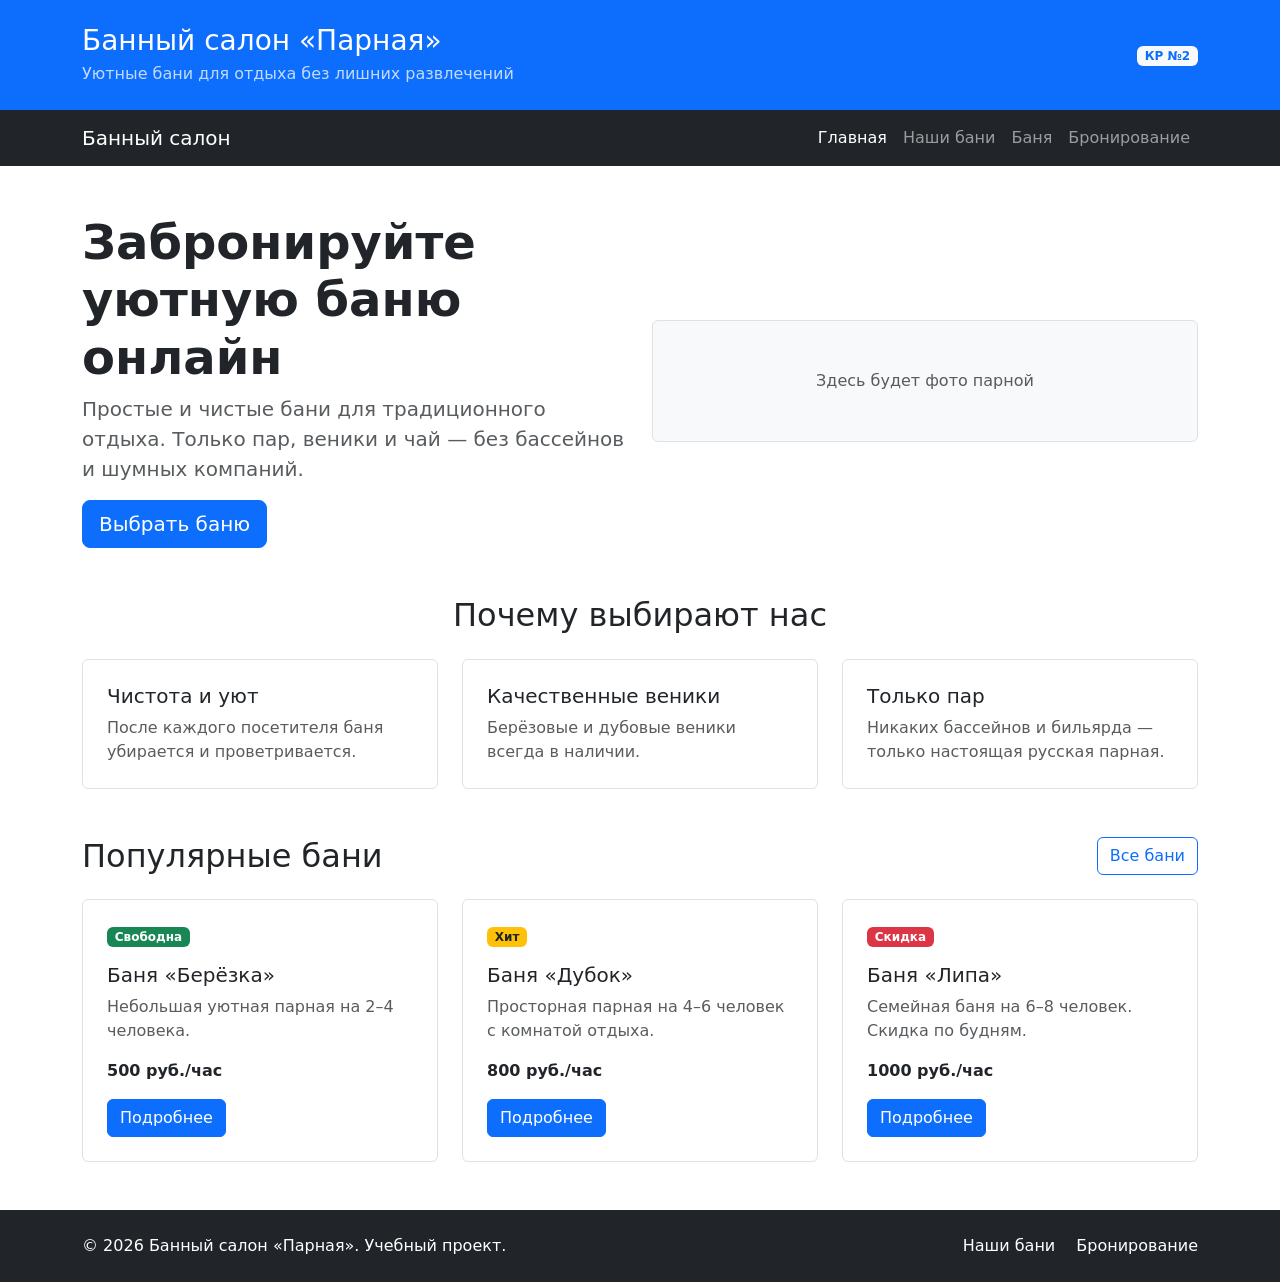
<file: index.html>
<!DOCTYPE html>
<html lang="ru">
<head>
  <meta charset="UTF-8">
  <meta name="viewport" content="width=device-width, initial-scale=1.0">
  <title>Банный салон — главная</title>
  <link
    href="https://cdn.jsdelivr.net/npm/bootstrap@5.3.3/dist/css/bootstrap.min.css"
    rel="stylesheet"
  >
  <link rel="stylesheet" href="css/custom.css">
</head>
<body>

  <!-- Шапка -->
  <header class="bg-primary text-white py-4">
    <div class="container">
      <div class="row align-items-center">
        <div class="col-12 col-md-8">
          <h1 class="h3 mb-1">Банный салон «Парная»</h1>
          <p class="mb-0 opacity-75">
            Уютные бани для отдыха без лишних развлечений
          </p>
        </div>
        <div class="col-12 col-md-4 text-md-end mt-3 mt-md-0">
          <span class="badge bg-light text-primary">КР №2</span>
        </div>
      </div>
    </div>
  </header>

  <!-- Навигация -->
  <nav class="navbar navbar-expand-lg navbar-dark bg-dark">
    <div class="container">
      <a class="navbar-brand" href="index.html">Банный салон</a>
      <button
        class="navbar-toggler"
        type="button"
        data-bs-toggle="collapse"
        data-bs-target="#mainNavbar"
        aria-controls="mainNavbar"
        aria-expanded="false"
        aria-label="Переключить навигацию"
      >
        <span class="navbar-toggler-icon"></span>
      </button>
      <div class="collapse navbar-collapse" id="mainNavbar">
        <ul class="navbar-nav ms-auto">
          <li class="nav-item">
            <a class="nav-link active" aria-current="page" href="index.html">Главная</a>
          </li>
          <li class="nav-item">
            <a class="nav-link" href="catalog.html">Наши бани</a>
          </li>
          <li class="nav-item">
            <a class="nav-link" href="product.html">Баня</a>
          </li>
          <li class="nav-item">
            <a class="nav-link" href="order.html">Бронирование</a>
          </li>
        </ul>
      </div>
    </div>
  </nav>

  <!-- Hero-блок -->
  <main>
    <section class="container my-5">
      <div class="row align-items-center g-4">
        <div class="col-12 col-lg-6">
          <h2 class="display-5 fw-bold">
            Забронируйте уютную баню онлайн
          </h2>
          <p class="lead text-muted">
            Простые и чистые бани для традиционного отдыха.
            Только пар, веники и чай — без бассейнов и шумных компаний.
          </p>
          <a class="btn btn-primary btn-lg" href="catalog.html">
            Выбрать баню
          </a>
        </div>
        <div class="col-12 col-lg-6">
          <div class="p-5 bg-light border rounded text-center">
            <p class="mb-0 text-muted">
              Здесь будет фото парной
            </p>
          </div>
        </div>
      </div>
    </section>

    <!-- Блок преимуществ -->
    <section class="container my-5">
      <h2 class="text-center mb-4">Почему выбирают нас</h2>
      <div class="row g-4">
        <div class="col-12 col-md-4">
          <div class="p-4 border rounded h-100 bg-white">
            <h3 class="h5">Чистота и уют</h3>
            <p class="mb-0 text-muted">
              После каждого посетителя баня убирается и проветривается.
            </p>
          </div>
        </div>
        <div class="col-12 col-md-4">
          <div class="p-4 border rounded h-100 bg-white">
            <h3 class="h5">Качественные веники</h3>
            <p class="mb-0 text-muted">
              Берёзовые и дубовые веники всегда в наличии.
            </p>
          </div>
        </div>
        <div class="col-12 col-md-4">
          <div class="p-4 border rounded h-100 bg-white">
            <h3 class="h5">Только пар</h3>
            <p class="mb-0 text-muted">
              Никаких бассейнов и бильярда — только настоящая русская парная.
            </p>
          </div>
        </div>
      </div>
    </section>

    <!-- Популярные бани -->
    <section class="container my-5">
      <div class="d-flex justify-content-between align-items-center mb-4">
        <h2 class="mb-0">Популярные бани</h2>
        <a class="btn btn-outline-primary" href="catalog.html">Все бани</a>
      </div>
      <div class="row g-4">
        <div class="col-12 col-md-6 col-lg-4">
          <div class="border rounded h-100 p-4">
            <span class="badge bg-success mb-3">Свободна</span>
            <h3 class="h5">Баня «Берёзка»</h3>
            <p class="text-muted">
              Небольшая уютная парная на 2–4 человека.
            </p>
            <p class="fw-bold mb-3">500 руб./час</p>
            <a class="btn btn-primary" href="product.html">Подробнее</a>
          </div>
        </div>
        <div class="col-12 col-md-6 col-lg-4">
          <div class="border rounded h-100 p-4">
            <span class="badge bg-warning text-dark mb-3">Хит</span>
            <h3 class="h5">Баня «Дубок»</h3>
            <p class="text-muted">
              Просторная парная на 4–6 человек с комнатой отдыха.
            </p>
            <p class="fw-bold mb-3">800 руб./час</p>
            <a class="btn btn-primary" href="product.html">Подробнее</a>
          </div>
        </div>
        <div class="col-12 col-md-6 col-lg-4">
          <div class="border rounded h-100 p-4">
            <span class="badge bg-danger mb-3">Скидка</span>
            <h3 class="h5">Баня «Липа»</h3>
            <p class="text-muted">
              Семейная баня на 6–8 человек. Скидка по будням.
            </p>
            <p class="fw-bold mb-3">1000 руб./час</p>
            <a class="btn btn-primary" href="product.html">Подробнее</a>
          </div>
        </div>
      </div>
    </section>
  </main>

  <!-- Подвал -->
  <footer class="bg-dark text-white py-4 mt-5">
    <div class="container">
      <div class="row align-items-center g-3">
        <div class="col-12 col-md-6">
          <p class="mb-0">
            &copy; 2026 Банный салон «Парная». Учебный проект.
          </p>
        </div>
        <div class="col-12 col-md-6 text-md-end">
          <a class="text-white text-decoration-none me-3" href="catalog.html">
            Наши бани
          </a>
          <a class="text-white text-decoration-none" href="order.html">
            Бронирование
          </a>
        </div>
      </div>
    </div>
  </footer>

  <script
    src="https://cdn.jsdelivr.net/npm/bootstrap@5.3.3/dist/js/bootstrap.bundle.min.js">
  </script>
</body>
</html>
</file>
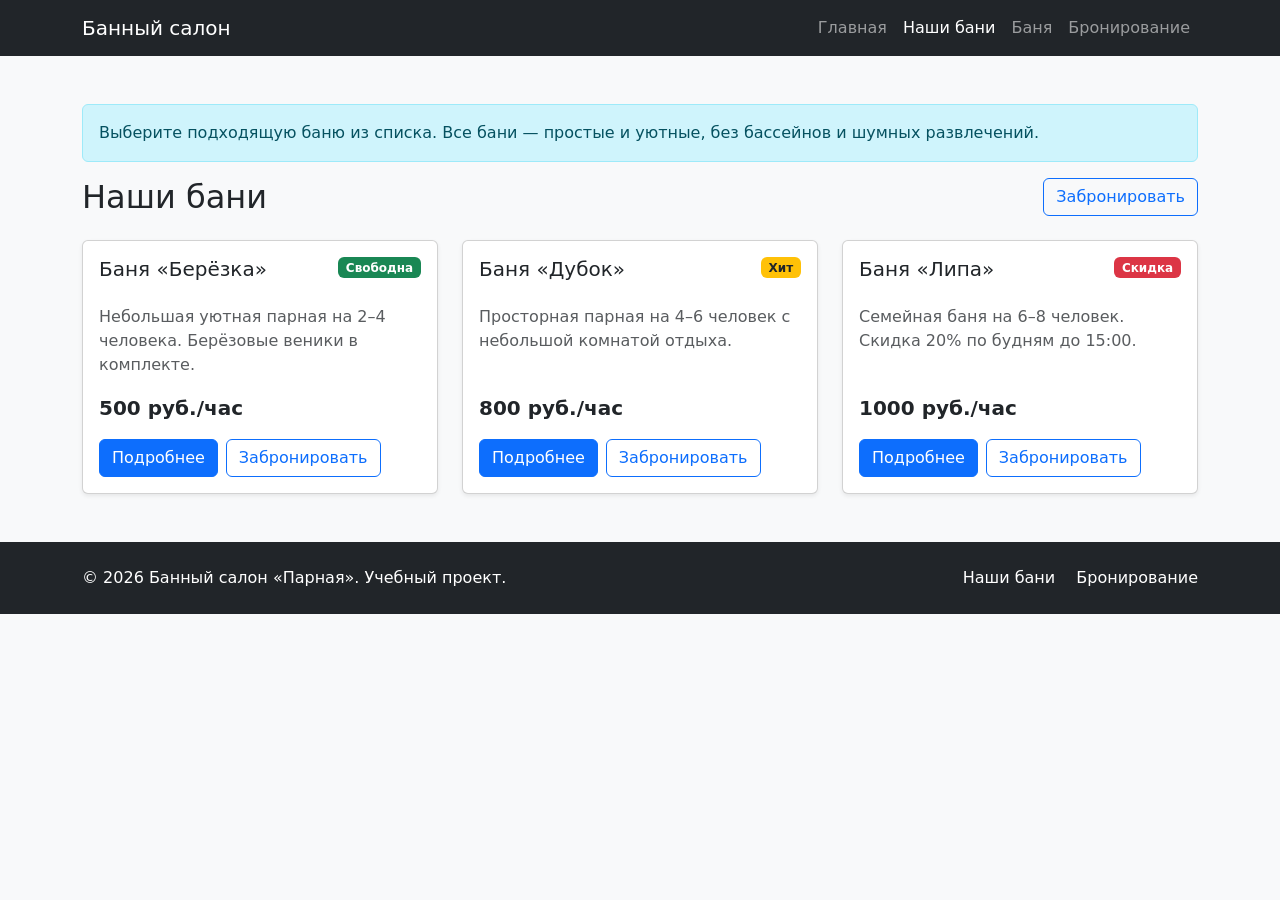
<file: catalog.html>
<!DOCTYPE html>
<html lang="ru">
<head>
  <meta charset="UTF-8">
  <meta name="viewport" content="width=device-width, initial-scale=1.0">
  <title>Наши бани — Банный салон «Парная»</title>
  <link
    href="https://cdn.jsdelivr.net/npm/bootstrap@5.3.3/dist/css/bootstrap.min.css"
    rel="stylesheet"
  >
  <link rel="stylesheet" href="css/custom.css">
</head>
<body class="bg-light">

  <!-- Навигация -->
  <nav class="navbar navbar-expand-lg navbar-dark bg-dark">
    <div class="container">
      <a class="navbar-brand" href="index.html">Банный салон</a>
      <button
        class="navbar-toggler"
        type="button"
        data-bs-toggle="collapse"
        data-bs-target="#mainNavbar"
        aria-controls="mainNavbar"
        aria-expanded="false"
        aria-label="Переключить навигацию"
      >
        <span class="navbar-toggler-icon"></span>
      </button>
      <div class="collapse navbar-collapse" id="mainNavbar">
        <ul class="navbar-nav ms-auto">
          <li class="nav-item">
            <a class="nav-link" href="index.html">Главная</a>
          </li>
          <li class="nav-item">
            <a class="nav-link active" aria-current="page" href="catalog.html">Наши бани</a>
          </li>
          <li class="nav-item">
            <a class="nav-link" href="product.html">Баня</a>
          </li>
          <li class="nav-item">
            <a class="nav-link" href="order.html">Бронирование</a>
          </li>
        </ul>
      </div>
    </div>
  </nav>

  <!-- Основной контент -->
  <main class="container my-5">
    <div class="alert alert-info" role="alert">
      Выберите подходящую баню из списка. Все бани — простые и уютные, без бассейнов и шумных развлечений.
    </div>

    <div class="d-flex justify-content-between align-items-center mb-4">
      <h1 class="h2 mb-0">Наши бани</h1>
      <a class="btn btn-outline-primary" href="order.html">Забронировать</a>
    </div>

    <div class="row g-4">
      <!-- Баня 1 -->
      <div class="col-12 col-md-6 col-lg-4">
        <div class="card h-100 shadow-sm">
          <div class="card-body d-flex flex-column">
            <div class="d-flex justify-content-between align-items-start mb-3">
              <h2 class="card-title h5">Баня «Берёзка»</h2>
              <span class="badge bg-success">Свободна</span>
            </div>
            <p class="card-text text-muted">
              Небольшая уютная парная на 2–4 человека. Берёзовые веники в комплекте.
            </p>
            <p class="fw-bold fs-5 mt-auto">500 руб./час</p>
            <div class="d-flex gap-2">
              <a class="btn btn-primary" href="product.html">Подробнее</a>
              <button
                class="btn btn-outline-primary"
                type="button"
                data-bs-toggle="modal"
                data-bs-target="#orderModal"
              >
                Забронировать
              </button>
            </div>
          </div>
        </div>
      </div>

      <!-- Баня 2 -->
      <div class="col-12 col-md-6 col-lg-4">
        <div class="card h-100 shadow-sm">
          <div class="card-body d-flex flex-column">
            <div class="d-flex justify-content-between align-items-start mb-3">
              <h2 class="card-title h5">Баня «Дубок»</h2>
              <span class="badge bg-warning text-dark">Хит</span>
            </div>
            <p class="card-text text-muted">
              Просторная парная на 4–6 человек с небольшой комнатой отдыха.
            </p>
            <p class="fw-bold fs-5 mt-auto">800 руб./час</p>
            <div class="d-flex gap-2">
              <a class="btn btn-primary" href="product.html">Подробнее</a>
              <button
                class="btn btn-outline-primary"
                type="button"
                data-bs-toggle="modal"
                data-bs-target="#orderModal"
              >
                Забронировать
              </button>
            </div>
          </div>
        </div>
      </div>

      <!-- Баня 3 -->
      <div class="col-12 col-md-6 col-lg-4">
        <div class="card h-100 shadow-sm">
          <div class="card-body d-flex flex-column">
            <div class="d-flex justify-content-between align-items-start mb-3">
              <h2 class="card-title h5">Баня «Липа»</h2>
              <span class="badge bg-danger">Скидка</span>
            </div>
            <p class="card-text text-muted">
              Семейная баня на 6–8 человек. Скидка 20% по будням до 15:00.
            </p>
            <p class="fw-bold fs-5 mt-auto">1000 руб./час</p>
            <div class="d-flex gap-2">
              <a class="btn btn-primary" href="product.html">Подробнее</a>
              <button
                class="btn btn-outline-primary"
                type="button"
                data-bs-toggle="modal"
                data-bs-target="#orderModal"
              >
                Забронировать
              </button>
            </div>
          </div>
        </div>
      </div>
    </div>
  </main>

  <!-- Модальное окно быстрой брони -->
  <div
    class="modal fade"
    id="orderModal"
    tabindex="-1"
    aria-labelledby="orderModalLabel"
    aria-hidden="true"
  >
    <div class="modal-dialog">
      <div class="modal-content">
        <div class="modal-header">
          <h2 class="modal-title h5" id="orderModalLabel">Быстрая бронь</h2>
          <button
            type="button"
            class="btn-close"
            data-bs-dismiss="modal"
            aria-label="Закрыть"
          ></button>
        </div>
        <div class="modal-body">
          <p class="text-muted">
            Оставьте имя и телефон — мы перезвоним и подтвердим бронь.
          </p>
          <form>
            <div class="mb-3">
              <label for="modal-name" class="form-label">Имя</label>
              <input id="modal-name" type="text" class="form-control" required>
            </div>
            <div class="mb-3">
              <label for="modal-phone" class="form-label">Телефон</label>
              <input id="modal-phone" type="tel" class="form-control" required>
            </div>
            <div class="form-check mb-3">
              <input id="modal-agree" class="form-check-input" type="checkbox" required>
              <label class="form-check-label" for="modal-agree">
                Согласен на обработку данных
              </label>
            </div>
          </form>
        </div>
        <div class="modal-footer">
          <button type="button" class="btn btn-secondary" data-bs-dismiss="modal">
            Закрыть
          </button>
          <button type="button" class="btn btn-primary">Отправить</button>
        </div>
      </div>
    </div>
  </div>

  <!-- Подвал -->
  <footer class="bg-dark text-white py-4 mt-5">
    <div class="container">
      <div class="row align-items-center g-3">
        <div class="col-12 col-md-6">
          <p class="mb-0">&copy; 2026 Банный салон «Парная». Учебный проект.</p>
        </div>
        <div class="col-12 col-md-6 text-md-end">
          <a class="text-white text-decoration-none me-3" href="catalog.html">Наши бани</a>
          <a class="text-white text-decoration-none" href="order.html">Бронирование</a>
        </div>
      </div>
    </div>
  </footer>

  <script
    src="https://cdn.jsdelivr.net/npm/bootstrap@5.3.3/dist/js/bootstrap.bundle.min.js">
  </script>
</body>
</html>
</file>
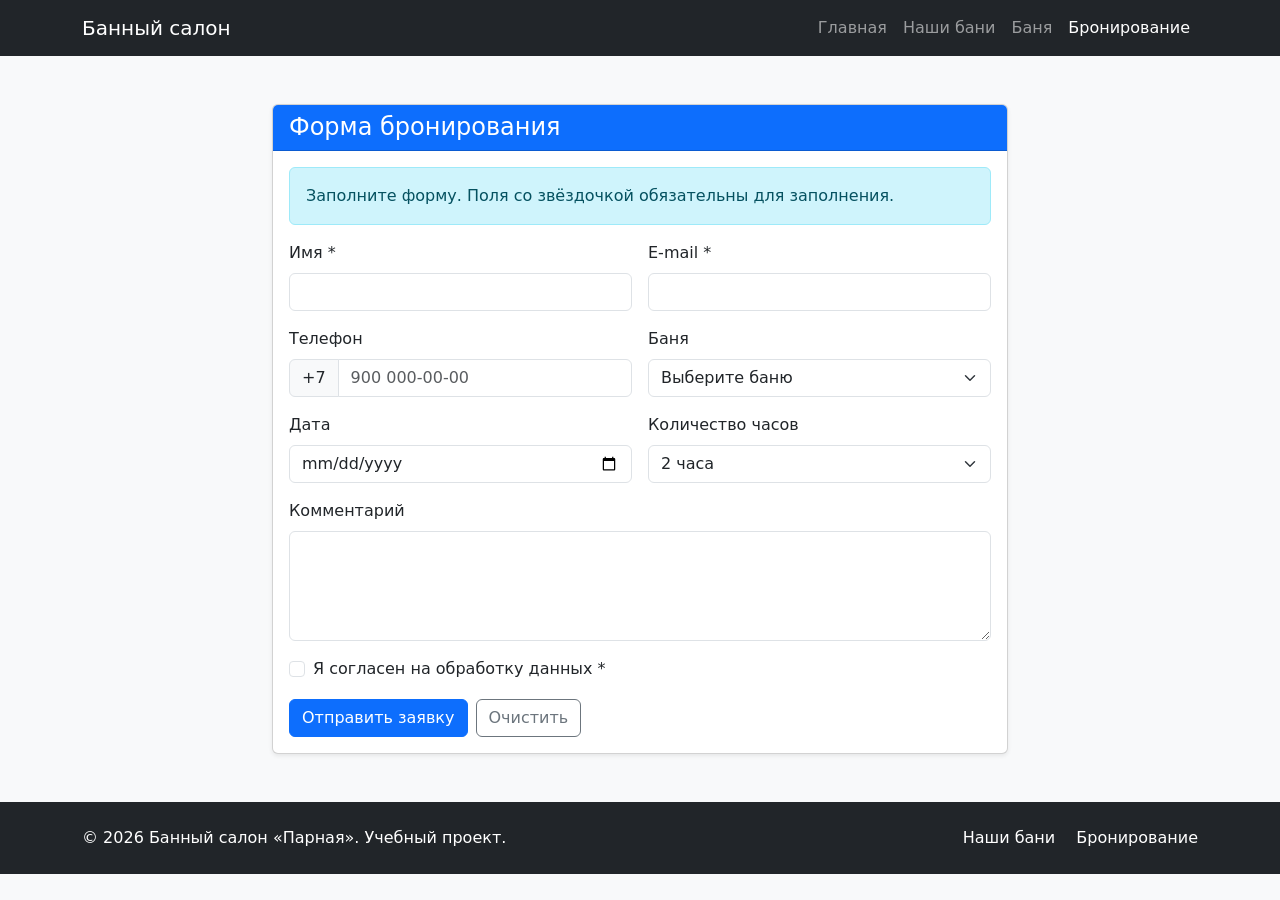
<file: order.html>
<!DOCTYPE html>
<html lang="ru">
<head>
  <meta charset="UTF-8">
  <meta name="viewport" content="width=device-width, initial-scale=1.0">
  <title>Бронирование — Банный салон «Парная»</title>
  <link
    href="https://cdn.jsdelivr.net/npm/bootstrap@5.3.3/dist/css/bootstrap.min.css"
    rel="stylesheet"
  >
  <link rel="stylesheet" href="css/custom.css">
</head>
<body class="bg-light">

  <!-- Навигация -->
  <nav class="navbar navbar-expand-lg navbar-dark bg-dark">
    <div class="container">
      <a class="navbar-brand" href="index.html">Банный салон</a>
      <button
        class="navbar-toggler"
        type="button"
        data-bs-toggle="collapse"
        data-bs-target="#mainNavbar"
        aria-controls="mainNavbar"
        aria-expanded="false"
        aria-label="Переключить навигацию"
      >
        <span class="navbar-toggler-icon"></span>
      </button>
      <div class="collapse navbar-collapse" id="mainNavbar">
        <ul class="navbar-nav ms-auto">
          <li class="nav-item">
            <a class="nav-link" href="index.html">Главная</a>
          </li>
          <li class="nav-item">
            <a class="nav-link" href="catalog.html">Наши бани</a>
          </li>
          <li class="nav-item">
            <a class="nav-link" href="product.html">Баня</a>
          </li>
          <li class="nav-item">
            <a class="nav-link active" aria-current="page" href="order.html">Бронирование</a>
          </li>
        </ul>
      </div>
    </div>
  </nav>

  <!-- Основной контент -->
  <main class="container my-5">
    <div class="row justify-content-center">
      <div class="col-12 col-lg-8">
        <div class="card shadow-sm">
          <div class="card-header bg-primary text-white">
            <h1 class="h4 mb-0">Форма бронирования</h1>
          </div>
          <div class="card-body">
            <div class="alert alert-info" role="alert">
              Заполните форму. Поля со звёздочкой обязательны для заполнения.
            </div>
            <form>
              <div class="row g-3">
                <div class="col-12 col-md-6">
                  <label for="order-name" class="form-label">Имя *</label>
                  <input id="order-name" name="name" type="text" class="form-control" required>
                </div>
                <div class="col-12 col-md-6">
                  <label for="order-email" class="form-label">E-mail *</label>
                  <input id="order-email" name="email" type="email" class="form-control" required>
                </div>
                <div class="col-12 col-md-6">
                  <label for="order-phone" class="form-label">Телефон</label>
                  <div class="input-group">
                    <span class="input-group-text">+7</span>
                    <input id="order-phone" name="phone" type="tel" class="form-control" placeholder="900 000-00-00">
                  </div>
                </div>
                <div class="col-12 col-md-6">
                  <label for="order-bath" class="form-label">Баня</label>
                  <select id="order-bath" name="bath" class="form-select">
                    <option selected>Выберите баню</option>
                    <option value="bereza">Баня «Берёзка»</option>
                    <option value="dubok">Баня «Дубок»</option>
                    <option value="lipa">Баня «Липа»</option>
                  </select>
                </div>
                <div class="col-12 col-md-6">
                  <label for="order-date" class="form-label">Дата</label>
                  <input id="order-date" name="date" type="date" class="form-control">
                </div>
                <div class="col-12 col-md-6">
                  <label for="order-hours" class="form-label">Количество часов</label>
                  <select id="order-hours" name="hours" class="form-select">
                    <option value="1">1 час</option>
                    <option value="2" selected>2 часа</option>
                    <option value="3">3 часа</option>
                    <option value="4">4 часа</option>
                  </select>
                </div>
                <div class="col-12">
                  <label for="order-comment" class="form-label">Комментарий</label>
                  <textarea id="order-comment" name="comment" class="form-control" rows="4"></textarea>
                </div>
                <div class="col-12">
                  <div class="form-check">
                    <input id="order-agree" class="form-check-input" type="checkbox" required>
                    <label class="form-check-label" for="order-agree">
                      Я согласен на обработку данных *
                    </label>
                  </div>
                </div>
                <div class="col-12 d-flex gap-2">
                  <button class="btn btn-primary" type="submit">Отправить заявку</button>
                  <button class="btn btn-outline-secondary" type="reset">Очистить</button>
                </div>
              </div>
            </form>
          </div>
        </div>
      </div>
    </div>
  </main>

  <!-- Подвал -->
  <footer class="bg-dark text-white py-4 mt-5">
    <div class="container">
      <div class="row align-items-center g-3">
        <div class="col-12 col-md-6">
          <p class="mb-0">&copy; 2026 Банный салон «Парная». Учебный проект.</p>
        </div>
        <div class="col-12 col-md-6 text-md-end">
          <a class="text-white text-decoration-none me-3" href="catalog.html">Наши бани</a>
          <a class="text-white text-decoration-none" href="order.html">Бронирование</a>
        </div>
      </div>
    </div>
  </footer>

  <script
    src="https://cdn.jsdelivr.net/npm/bootstrap@5.3.3/dist/js/bootstrap.bundle.min.js">
  </script>
</body>
</html>
</file>
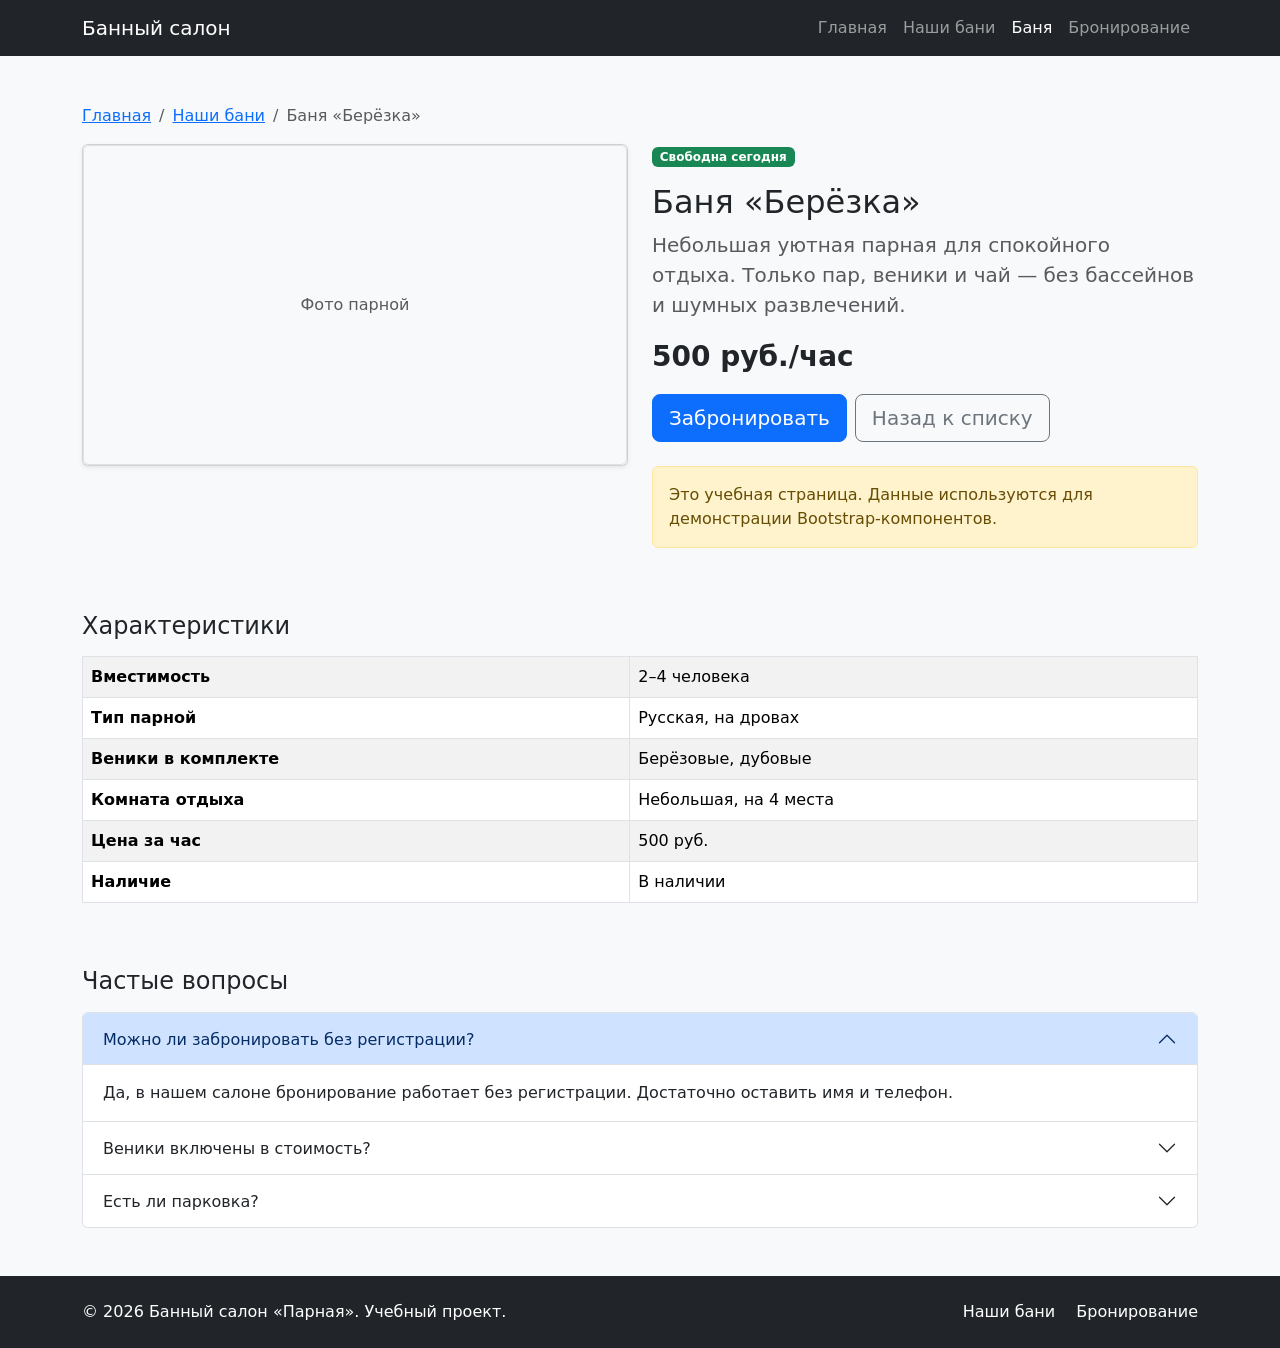
<file: product.html>
<!DOCTYPE html>
<html lang="ru">
<head>
  <meta charset="UTF-8">
  <meta name="viewport" content="width=device-width, initial-scale=1.0">
  <title>Баня «Берёзка» — Банный салон «Парная»</title>
  <link
    href="https://cdn.jsdelivr.net/npm/bootstrap@5.3.3/dist/css/bootstrap.min.css"
    rel="stylesheet"
  >
  <link rel="stylesheet" href="css/custom.css">
</head>
<body class="bg-light">

  <!-- Навигация -->
  <nav class="navbar navbar-expand-lg navbar-dark bg-dark">
    <div class="container">
      <a class="navbar-brand" href="index.html">Банный салон</a>
      <button
        class="navbar-toggler"
        type="button"
        data-bs-toggle="collapse"
        data-bs-target="#mainNavbar"
        aria-controls="mainNavbar"
        aria-expanded="false"
        aria-label="Переключить навигацию"
      >
        <span class="navbar-toggler-icon"></span>
      </button>
      <div class="collapse navbar-collapse" id="mainNavbar">
        <ul class="navbar-nav ms-auto">
          <li class="nav-item">
            <a class="nav-link" href="index.html">Главная</a>
          </li>
          <li class="nav-item">
            <a class="nav-link" href="catalog.html">Наши бани</a>
          </li>
          <li class="nav-item">
            <a class="nav-link active" aria-current="page" href="product.html">Баня</a>
          </li>
          <li class="nav-item">
            <a class="nav-link" href="order.html">Бронирование</a>
          </li>
        </ul>
      </div>
    </div>
  </nav>

  <!-- Основной контент -->
  <main class="container my-5">
    <!-- Хлебные крошки -->
    <nav aria-label="breadcrumb">
      <ol class="breadcrumb">
        <li class="breadcrumb-item"><a href="index.html">Главная</a></li>
        <li class="breadcrumb-item"><a href="catalog.html">Наши бани</a></li>
        <li class="breadcrumb-item active" aria-current="page">Баня «Берёзка»</li>
      </ol>
    </nav>

    <div class="row g-4">
      <!-- Фото бани -->
      <div class="col-12 col-lg-6">
        <div class="card shadow-sm">
          <div class="placeholder-image bg-light border rounded d-flex align-items-center justify-content-center">
            <span class="text-muted">Фото парной</span>
          </div>
        </div>
      </div>

      <!-- Описание -->
      <div class="col-12 col-lg-6">
        <span class="badge bg-success mb-3">Свободна сегодня</span>
        <h1 class="h2">Баня «Берёзка»</h1>
        <p class="lead text-muted">
          Небольшая уютная парная для спокойного отдыха. Только пар, веники и чай — без бассейнов и шумных развлечений.
        </p>
        <p class="fs-3 fw-bold">500 руб./час</p>
        <div class="d-flex gap-2 mb-4">
          <a class="btn btn-primary btn-lg" href="order.html">Забронировать</a>
          <a class="btn btn-outline-secondary btn-lg" href="catalog.html">Назад к списку</a>
        </div>
        <div class="alert alert-warning" role="alert">
          Это учебная страница. Данные используются для демонстрации Bootstrap-компонентов.
        </div>
      </div>
    </div>

    <!-- Таблица характеристик -->
    <section class="mt-5">
      <h2 class="h4 mb-3">Характеристики</h2>
      <div class="table-responsive">
        <table class="table table-striped table-bordered align-middle">
          <tbody>
            <tr>
              <th scope="row">Вместимость</th>
              <td>2–4 человека</td>
            </tr>
            <tr>
              <th scope="row">Тип парной</th>
              <td>Русская, на дровах</td>
            </tr>
            <tr>
              <th scope="row">Веники в комплекте</th>
              <td>Берёзовые, дубовые</td>
            </tr>
            <tr>
              <th scope="row">Комната отдыха</th>
              <td>Небольшая, на 4 места</td>
            </tr>
            <tr>
              <th scope="row">Цена за час</th>
              <td>500 руб.</td>
            </tr>
            <tr>
              <th scope="row">Наличие</th>
              <td>В наличии</td>
            </tr>
          </tbody>
        </table>
      </div>
    </section>

    <!-- Accordion с частыми вопросами -->
    <section class="mt-5">
      <h2 class="h4 mb-3">Частые вопросы</h2>
      <div class="accordion" id="faqAccordion">
        <div class="accordion-item">
          <h3 class="accordion-header">
            <button
              class="accordion-button"
              type="button"
              data-bs-toggle="collapse"
              data-bs-target="#faqOne"
              aria-expanded="true"
              aria-controls="faqOne"
            >
              Можно ли забронировать без регистрации?
            </button>
          </h3>
          <div
            id="faqOne"
            class="accordion-collapse collapse show"
            data-bs-parent="#faqAccordion"
          >
            <div class="accordion-body">
              Да, в нашем салоне бронирование работает без регистрации. Достаточно оставить имя и телефон.
            </div>
          </div>
        </div>
        <div class="accordion-item">
          <h3 class="accordion-header">
            <button
              class="accordion-button collapsed"
              type="button"
              data-bs-toggle="collapse"
              data-bs-target="#faqTwo"
              aria-expanded="false"
              aria-controls="faqTwo"
            >
              Веники включены в стоимость?
            </button>
          </h3>
          <div
            id="faqTwo"
            class="accordion-collapse collapse"
            data-bs-parent="#faqAccordion"
          >
            <div class="accordion-body">
              Да, берёзовые и дубовые веники входят в стоимость аренды. Дополнительные веники можно докупить на месте.
            </div>
          </div>
        </div>
        <div class="accordion-item">
          <h3 class="accordion-header">
            <button
              class="accordion-button collapsed"
              type="button"
              data-bs-toggle="collapse"
              data-bs-target="#faqThree"
              aria-expanded="false"
              aria-controls="faqThree"
            >
              Есть ли парковка?
            </button>
          </h3>
          <div
            id="faqThree"
            class="accordion-collapse collapse"
            data-bs-parent="#faqAccordion"
          >
            <div class="accordion-body">
              Рядом с салоном есть бесплатная парковка на 5 машин.
            </div>
          </div>
        </div>
      </div>
    </section>
  </main>

  <!-- Подвал -->
  <footer class="bg-dark text-white py-4 mt-5">
    <div class="container">
      <div class="row align-items-center g-3">
        <div class="col-12 col-md-6">
          <p class="mb-0">&copy; 2026 Банный салон «Парная». Учебный проект.</p>
        </div>
        <div class="col-12 col-md-6 text-md-end">
          <a class="text-white text-decoration-none me-3" href="catalog.html">Наши бани</a>
          <a class="text-white text-decoration-none" href="order.html">Бронирование</a>
        </div>
      </div>
    </div>
  </footer>

  <script
    src="https://cdn.jsdelivr.net/npm/bootstrap@5.3.3/dist/js/bootstrap.bundle.min.js">
  </script>
</body>
</html>
</file>
<file: css/custom.css>
body {
  min-height: 100vh;
}

.placeholder-image {
  min-height: 320px;
}

.card-img-top {
  height: 180px;
  object-fit: cover;
}
</file>
